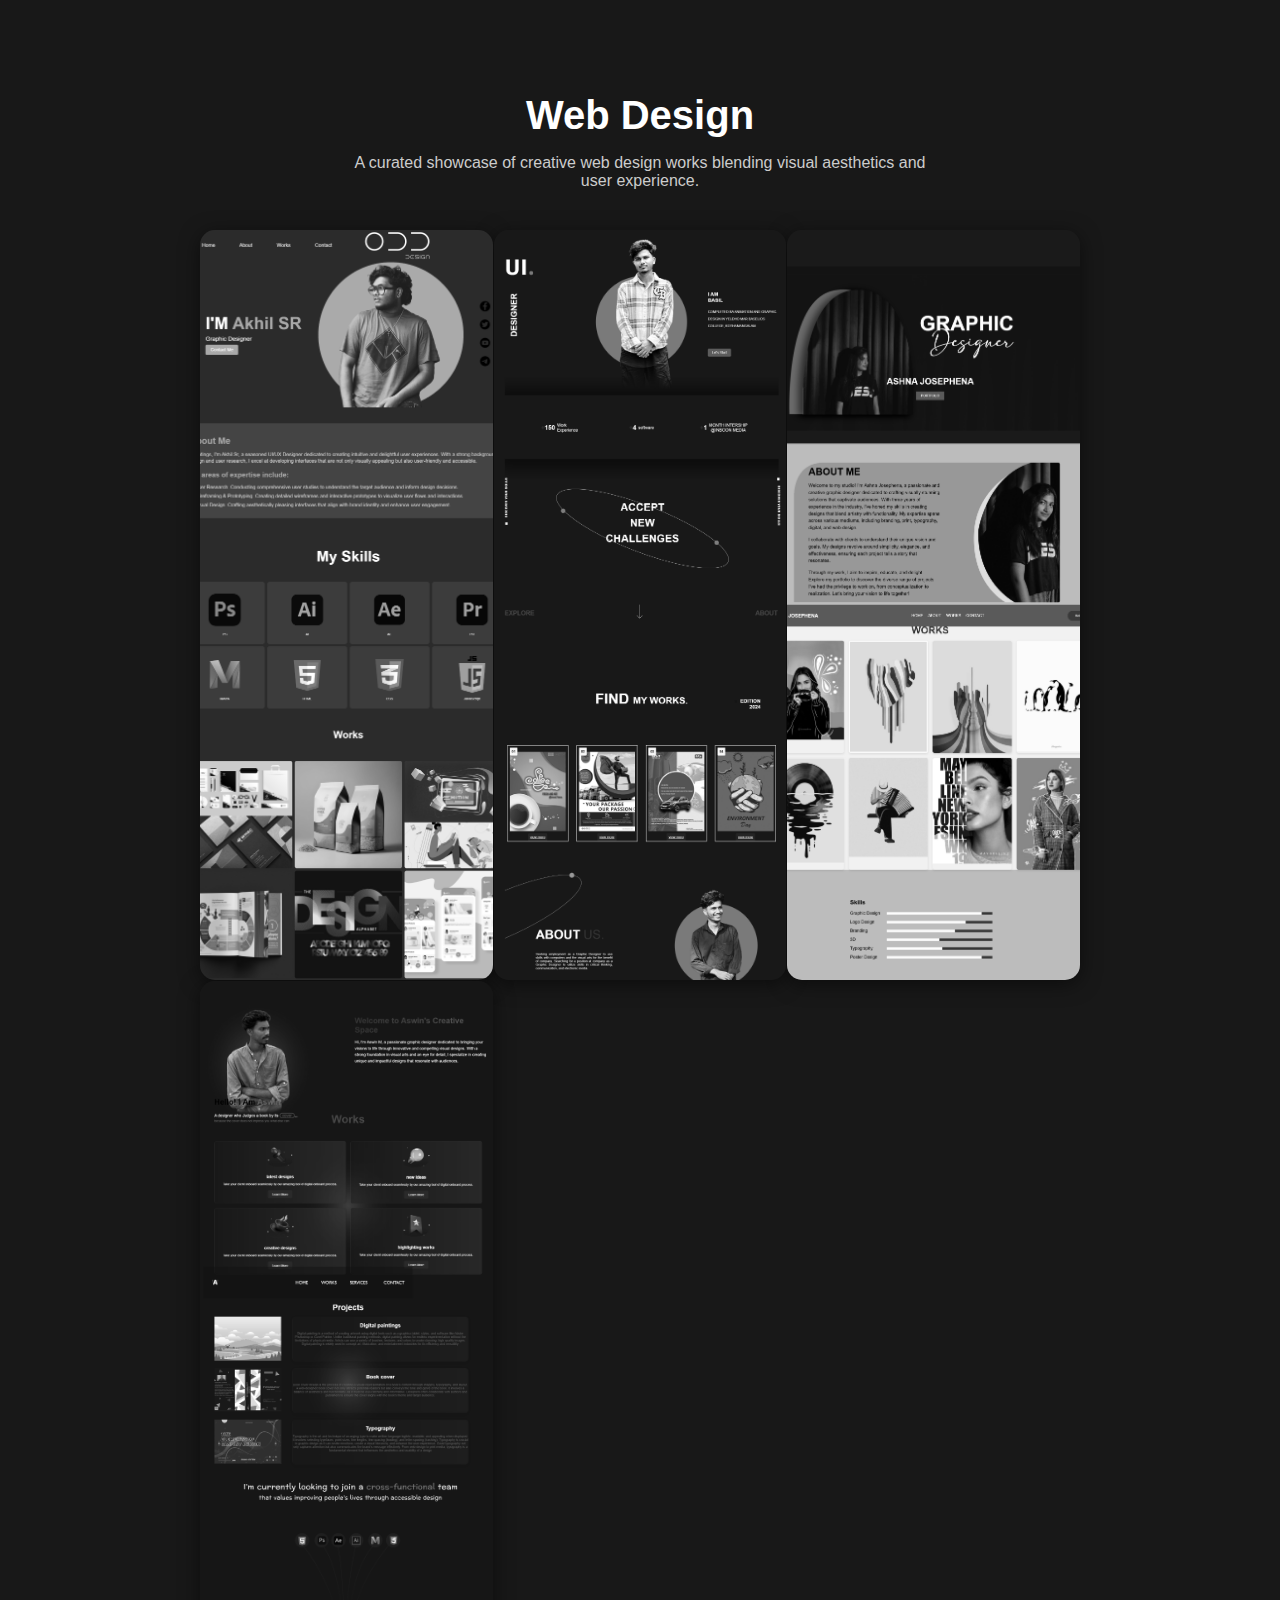
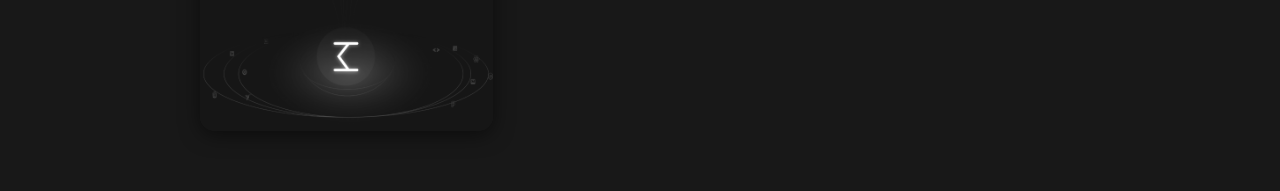
<file: PORTFOLIO/web.html>
<!DOCTYPE html>
<html lang="en">
<head>
    <meta charset="UTF-8">
    <meta name="viewport" content="width=device-width, initial-scale=1.0">
    <title>Document</title>
    <link rel="stylesheet" href="./CSS/web.css">
</head>
<body>

    


    <section class="web-design-section">
        <h2 class="section-title">Web Design</h2>
        <p class="section-description">
          A curated showcase of creative web design works blending visual aesthetics and user experience.
        </p>
      
        <div class="parent-grid">
          <a href="index.html" class="grid-item">
            <img src="./IMAGES/akhil cover.png" alt="Akhil">
          </a>
          <a href="index.html" class="grid-item">
            <img src="./IMAGES/basil.png" alt="Basil">
          </a>
          <a href="index.html" class="grid-item">
            <img src="./IMAGES/ashna.png" alt="Ashna">
          </a>
          <a href="index.html" class="grid-item">
            <img src="./IMAGES/aswin.png" alt="Aswin">
          </a>
        </div>
    </section>
      

    
    
</body>
</html>
</file>
<file: PORTFOLIO/CSS/web.css>
body {
    font-family: 'Gill Sans', 'Gill Sans MT', Calibri, 'Trebuchet MS', sans-serif;
    background-color: #181818;
    color: aliceblue;
    margin: 0;
    padding: 0;
    box-sizing: border-box;
  }
  
  .web-design-section {
    padding: 60px 200px;
    text-align: center;
  }
  
  .section-title {
    font-size: 2.5rem;
    margin-bottom: 10px;
    color: #ffffff;
  }
  
  .section-description {
    font-size: 1rem;
    margin-bottom: 40px;
    color: #cccccc;
    max-width: 600px;
    margin-left: auto;
    margin-right: auto;
  }
  
  .parent-grid {
    display: grid;
    grid-template-columns: repeat(auto-fit, minmax(250px, 1fr));
    gap: 1px;
    align-items: stretch;
    justify-items: center;
  }
  
  .grid-item {
    display: block;
    overflow: hidden;
    border-radius: 15px;
    box-shadow: 0 4px 20px rgba(0, 0, 0, 0.5);
    transition: transform 0.4s ease, filter 0.4s ease;
    width: 100%;
    max-width: 310px;
    height: 750px; /* Force same height for all */
  }
  
  .grid-item img {
    width: 100%;
    height: 100%;
    object-fit: cover;
    display: block;
    transition: transform 0.4s ease, filter 0.4s ease;
    filter: grayscale(100%);
  }
  
  .grid-item:hover img {
    transform: scale(1.05);
    filter: grayscale(0%);
  }
  

  /* Tablet: Reduce image height slightly */
@media (max-width: 1024px) {
    .grid-item {
      height: 600px;
    }
  }
  
  /* Mobile: Single-column layout and smaller image height */
  @media (max-width: 768px) {
    .parent-grid {
      grid-template-columns: 1fr;
    }
  
    .grid-item {
      max-width: 90%;
      height: 500px;
    }
  
    .section-title {
      font-size: 2rem;
    }
  
    .section-description {
      font-size: 0.95rem;
    }
  }
  
  /* Small Mobile: Further reduce image size and spacing */
  @media (max-width: 480px) {
    .grid-item {
      height: 400px;
    }
  
    .section-title {
      font-size: 1.8rem;
    }
  
    .section-description {
      font-size: 0.9rem;
      padding: 0 10px;
    }
  
    .web-design-section {
      padding: 40px 10px;
    }
  }
</file>
